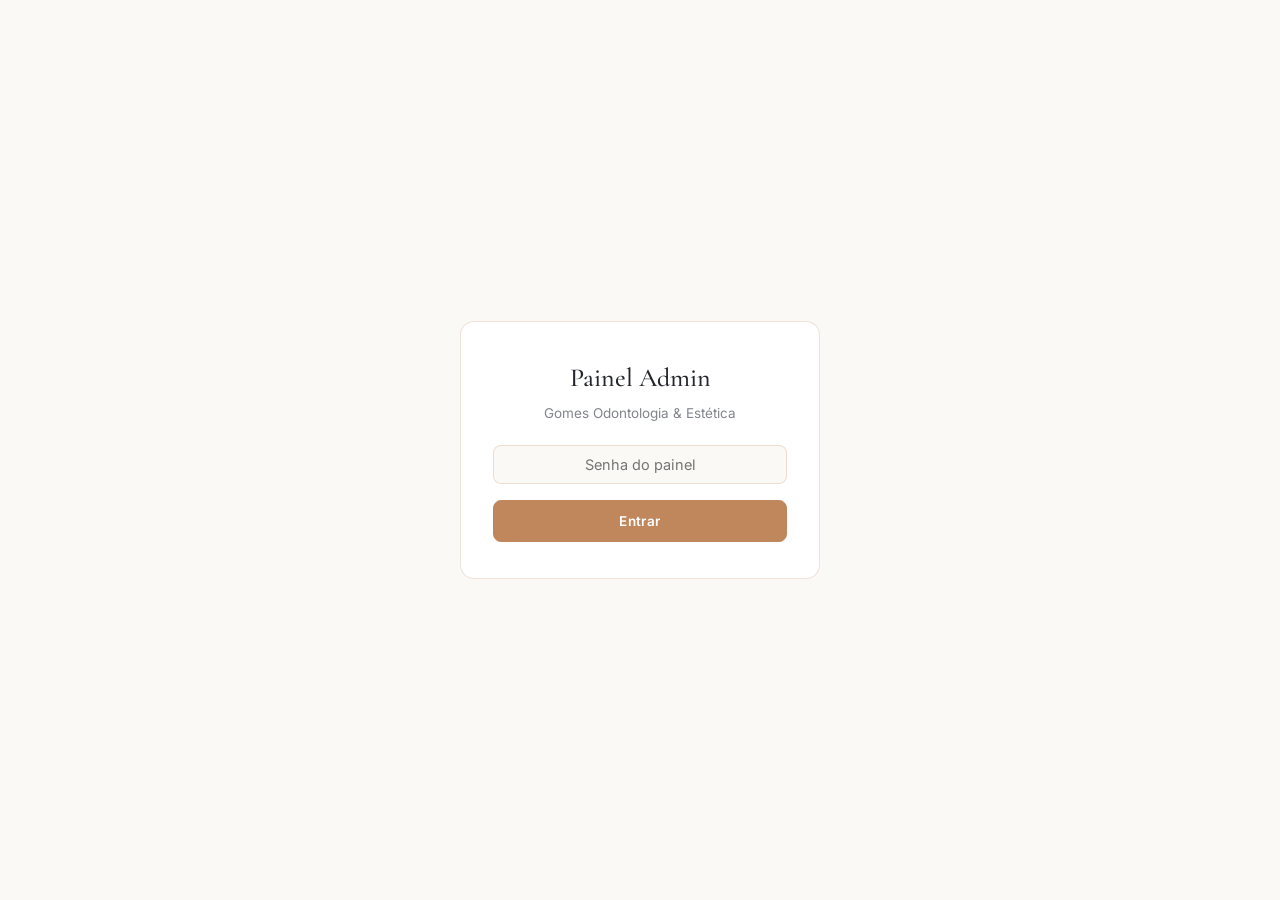
<file: admin.html>
<!DOCTYPE html>
<html lang="pt-BR">
<head>
<meta charset="UTF-8">
<meta name="viewport" content="width=device-width, initial-scale=1.0">
<meta name="robots" content="noindex, nofollow">
<title>Painel Admin — Gomes Odontologia &amp; Estética</title>
<link rel="preconnect" href="https://fonts.googleapis.com">
<link rel="preconnect" href="https://fonts.gstatic.com" crossorigin>
<link href="https://fonts.googleapis.com/css2?family=Cormorant+Garamond:ital,wght@0,400;0,500;0,600&family=Inter:wght@400;500;600&display=swap" rel="stylesheet">
<style>
  :root {
    --cream: #FBF9F6;
    --cream-card: #FFFFFF;
    --cream-deep: #F1EDE7;
    --ink: #22252A;
    --ink-soft: #52565C;
    --ink-faint: #82868C;
    --gold: #C1875C;
    --gold-pale: #F3DCC8;
    --gold-deep: #93613C;
    --chumbo: #1B1D20;
    --line: rgba(193, 135, 92, 0.24);
    --error: #A33A3A;
    --font-display: 'Cormorant Garamond', Georgia, serif;
    --font-body: 'Inter', -apple-system, BlinkMacSystemFont, 'Segoe UI', sans-serif;
  }
  * { box-sizing: border-box; }
  body {
    margin: 0;
    background: var(--cream);
    color: var(--ink);
    font-family: var(--font-body);
    font-size: 15px;
    line-height: 1.5;
  }
  h1, h2 { font-family: var(--font-display); font-weight: 500; margin: 0 0 6px; color: var(--ink); }
  .wrap { max-width: 860px; margin: 0 auto; padding: 48px 24px 80px; }
  header.page-head { margin-bottom: 36px; }
  header.page-head h1 { font-size: 30px; }
  header.page-head p { color: var(--ink-faint); margin: 4px 0 0; font-size: 14px; }
  .card {
    background: var(--cream-card);
    border: 1px solid var(--line);
    border-radius: 14px;
    padding: 28px 28px 32px;
    margin-bottom: 28px;
  }
  .card h2 { font-size: 22px; margin-bottom: 4px; }
  .card .hint { color: var(--ink-faint); font-size: 13px; margin: 0 0 20px; }
  label { display: block; font-size: 13px; font-weight: 600; color: var(--ink-soft); margin: 16px 0 6px; }
  label.checkbox-label { display: flex; align-items: center; gap: 8px; font-weight: 600; margin-top: 0; }
  label.checkbox-label input { width: auto; margin: 0; }
  input[type="text"], input[type="url"], input[type="date"], input[type="time"],
  input[type="password"], input[type="number"], select, textarea {
    width: 100%;
    padding: 10px 12px;
    border: 1px solid var(--line);
    border-radius: 8px;
    font-family: inherit;
    font-size: 14.5px;
    color: var(--ink);
    background: var(--cream);
  }
  input:focus, textarea:focus, select:focus { outline: 2px solid var(--gold); outline-offset: 1px; }
  textarea { resize: vertical; min-height: 70px; }
  .grid-2 { display: grid; grid-template-columns: 1fr 1fr; gap: 16px; }
  .grid-3 { display: grid; grid-template-columns: 1fr 1fr 1fr; gap: 16px; }
  .field-row { margin-bottom: 4px; }
  .char-counter { display: block; text-align: right; font-size: 11.5px; color: var(--ink-faint); margin-top: 4px; }
  .char-counter.is-over { color: var(--error); font-weight: 600; }
  .error-text { display: none; font-size: 12.5px; color: var(--error); margin-top: 4px; }
  .error-text.visible { display: block; }
  .special-row, .announcement-row {
    border: 1px solid var(--line);
    border-radius: 10px;
    padding: 18px 16px 16px;
    margin-top: 14px;
    position: relative;
  }
  .announcement-row__header {
    display: flex; align-items: center; justify-content: space-between;
    margin-bottom: 4px;
  }
  .announcement-row__title { font-size: 13px; font-weight: 700; color: var(--gold-deep); text-transform: uppercase; letter-spacing: 0.04em; }
  .special-row .remove-btn, .announcement-row .remove-btn {
    position: absolute;
    top: 10px;
    right: 10px;
    border: 0;
    background: transparent;
    color: var(--ink-faint);
    font-size: 20px;
    line-height: 1;
    padding: 4px;
    cursor: pointer;
  }
  .special-row .remove-btn:hover, .announcement-row .remove-btn:hover { color: var(--gold-deep); }
  .special-row .grid-2 { grid-template-columns: 1fr 1fr; }
  .special-row .closed-row { margin-top: 12px; }
  .add-btn, .save-btn, .login-btn {
    font-family: var(--font-body);
    font-weight: 600;
    font-size: 13.5px;
    letter-spacing: 0.03em;
    border-radius: 8px;
    cursor: pointer;
    border: 1px solid var(--gold);
  }
  .add-btn {
    margin-top: 16px;
    padding: 10px 18px;
    background: transparent;
    color: var(--gold-deep);
  }
  .add-btn:hover { background: var(--gold-pale); }
  .save-bar { margin-top: 8px; }
  .save-btn, .login-btn {
    padding: 12px 26px;
    background: var(--gold);
    color: #fff;
    border-color: var(--gold);
  }
  .save-btn:hover, .login-btn:hover { background: var(--gold-deep); }
  .save-btn:disabled, .login-btn:disabled { opacity: 0.6; cursor: wait; }
  .status-msg {
    margin-top: 16px;
    padding: 12px 16px;
    border-radius: 8px;
    font-size: 14px;
    display: none;
  }
  .status-msg.success { display: block; background: #E4F3E8; color: #2A6B3F; }
  .status-msg.error { display: block; background: #FBE4E4; color: #A33A3A; }
  .status-msg.loading { display: block; background: var(--gold-pale); color: var(--gold-deep); }
  .empty-note { color: var(--ink-faint); font-size: 13.5px; margin-top: 14px; }
  .photo-preview {
    width: 100%;
    max-width: 220px;
    aspect-ratio: 4 / 5;
    border-radius: 10px;
    object-fit: cover;
    border: 1px solid var(--line);
    background: var(--cream-deep);
    display: none;
    margin-top: 4px;
  }
  .photo-preview.has-image { display: block; }
  .photo-actions { display: flex; gap: 10px; margin-top: 10px; flex-wrap: wrap; align-items: center; }
  .photo-actions input[type="file"] { font-size: 13px; max-width: 100%; }
  .remove-photo-btn {
    font-family: var(--font-body);
    font-size: 13px;
    color: var(--gold-deep);
    background: transparent;
    border: 1px solid var(--line);
    border-radius: 6px;
    padding: 6px 12px;
    cursor: pointer;
    display: none;
  }
  .remove-photo-btn.visible { display: inline-block; }
  .image-hint { background: var(--gold-pale); color: var(--gold-deep); font-size: 12.5px; padding: 8px 12px; border-radius: 6px; margin: 8px 0 0; }
  footer.page-foot { text-align: center; color: var(--ink-faint); font-size: 12.5px; margin-top: 12px; }
  footer.page-foot a { color: var(--gold-deep); }

  /* Prévia ao vivo */
  .preview-toolbar {
    display: flex; align-items: center; justify-content: space-between;
    flex-wrap: wrap; gap: 12px; margin-bottom: 16px;
  }
  .preview-toolbar label { margin: 0; display: flex; align-items: center; gap: 8px; font-size: 13px; }
  .preview-toolbar select { width: auto; min-width: 180px; }
  .preview-toggle { display: flex; border: 1px solid var(--line); border-radius: 8px; overflow: hidden; }
  .preview-toggle__btn {
    font-family: var(--font-body); font-size: 13px; font-weight: 600;
    padding: 8px 16px; border: 0; background: var(--cream); color: var(--ink-soft); cursor: pointer;
  }
  .preview-toggle__btn.is-active { background: var(--gold); color: #fff; }
  .preview-frame-wrap {
    display: flex; justify-content: center; align-items: center;
    background: var(--cream-deep); border: 1px solid var(--line); border-radius: 12px;
    padding: 20px; overflow: auto;
  }
  .preview-frame { display: block; width: 390px; height: 600px; max-width: 100%; border: 0; background: transparent; transition: width 0.25s ease; }
  .preview-frame.is-desktop { width: 820px; }

  /* Tela de login */
  .login-screen {
    min-height: 100vh;
    display: flex;
    align-items: center;
    justify-content: center;
    padding: 24px;
  }
  .login-card {
    background: var(--cream-card);
    border: 1px solid var(--line);
    border-radius: 14px;
    padding: 36px 32px;
    max-width: 360px;
    width: 100%;
    text-align: center;
  }
  .login-card h1 { font-size: 26px; margin-bottom: 6px; }
  .login-card p { color: var(--ink-faint); font-size: 13.5px; margin: 0 0 22px; }
  .login-card input { margin-bottom: 16px; text-align: center; }
  .login-card .login-btn { width: 100%; }
  .login-card .status-msg { text-align: left; }
</style>
</head>
<body>

<div class="login-screen" id="loginScreen">
  <div class="login-card">
    <h1>Painel Admin</h1>
    <p>Gomes Odontologia &amp; Estética</p>
    <form id="loginForm" autocomplete="off">
      <input type="password" id="loginPassword" placeholder="Senha do painel" autocomplete="off" required>
      <button type="submit" class="login-btn" id="loginBtn">Entrar</button>
    </form>
    <div class="status-msg" id="loginStatus"></div>
  </div>
</div>

<div class="wrap" id="adminContent" hidden>
  <header class="page-head">
    <h1>Painel Admin</h1>
    <p>Gomes Odontologia &amp; Estética — anúncios e horários especiais do site</p>
  </header>

  <section class="card">
    <h2>Anúncios (pop-up)</h2>
    <p class="hint">Aparecem como um aviso sobre a tela, depois de alguns segundos (não é um banner fixo). Se houver mais de um ativo ao mesmo tempo, o site mostra só o de maior prioridade.</p>

    <div id="announcementsList"></div>
    <p class="empty-note" id="announcementsEmptyNote" hidden>Nenhum anúncio cadastrado.</p>
    <button type="button" class="add-btn" id="addAnnouncementBtn">+ Adicionar anúncio</button>
  </section>

  <section class="card">
    <h2>Prévia ao vivo</h2>
    <p class="hint">Mostra exatamente como o anúncio escolhido vai aparecer no site (mesmo HTML/CSS).</p>
    <div class="preview-toolbar">
      <label for="previewSelect">Anúncio:
        <select id="previewSelect"></select>
      </label>
      <div class="preview-toggle">
        <button type="button" class="preview-toggle__btn is-active" data-preview-mode="mobile">Celular</button>
        <button type="button" class="preview-toggle__btn" data-preview-mode="desktop">Desktop</button>
      </div>
    </div>
    <div class="preview-frame-wrap">
      <iframe id="previewFrame" class="preview-frame" title="Prévia do anúncio"></iframe>
    </div>
  </section>

  <section class="card">
    <h2>Horários especiais</h2>
    <p class="hint">Use para feriados ou dias com horário diferente do normal. Aparece perto da seção "Como Chegar" nos 7 dias antes da data.</p>

    <div id="specialHoursList"></div>
    <p class="empty-note" id="emptyNote" hidden>Nenhum horário especial cadastrado.</p>
    <button type="button" class="add-btn" id="addSpecialBtn">+ Adicionar data</button>
  </section>

  <section class="card">
    <h2>Salvar alterações</h2>
    <p class="hint">Clique em salvar. O site atualiza automaticamente em 1–2 minutos.</p>
    <div class="save-bar">
      <button type="button" class="save-btn" id="saveBtn">Salvar</button>
    </div>
    <div class="status-msg" id="statusMsg"></div>
  </section>

  <footer class="page-foot">
    <p><a href="/">&larr; Voltar para o site</a></p>
  </footer>
</div>

<script src="js/announcement-modal.js"></script>
<script>
(function () {
  'use strict';

  var Modal = window.GomesAnnouncementModal;

  // Mantida só na memória desta aba — nunca em localStorage/sessionStorage/cookies,
  // nunca em console.log, nunca em query string (sempre POST com corpo JSON).
  var sessionPassword = null;

  var loginScreen = document.getElementById('loginScreen');
  var loginForm = document.getElementById('loginForm');
  var loginPasswordInput = document.getElementById('loginPassword');
  var loginBtn = document.getElementById('loginBtn');
  var loginStatus = document.getElementById('loginStatus');
  var adminContent = document.getElementById('adminContent');

  var specialHoursList = document.getElementById('specialHoursList');
  var emptyNote = document.getElementById('emptyNote');
  var addSpecialBtn = document.getElementById('addSpecialBtn');
  var saveBtn = document.getElementById('saveBtn');
  var statusMsg = document.getElementById('statusMsg');

  var announcementsList = document.getElementById('announcementsList');
  var announcementsEmptyNote = document.getElementById('announcementsEmptyNote');
  var addAnnouncementBtn = document.getElementById('addAnnouncementBtn');
  var previewSelect = document.getElementById('previewSelect');
  var previewFrame = document.getElementById('previewFrame');

  // Caminhos de imagem que precisam ser apagados do repositório no próximo
  // salvamento (anúncio removido, ou foto trocada/removida de um que ficou).
  var imagePathsToDelete = [];
  // Estado de imagem por linha, indexado pelo id do anúncio.
  var rowImageState = {};
  var previewMode = 'mobile';
  var previewDebounce = null;

  function showMsg(el, type, message) {
    el.className = 'status-msg ' + type;
    el.textContent = message;
  }

  function genId() {
    return 'ann-' + Date.now().toString(36) + Math.random().toString(36).slice(2, 7);
  }

  loginForm.addEventListener('submit', function (e) {
    e.preventDefault();
    var password = loginPasswordInput.value;
    if (!password) return;

    loginBtn.disabled = true;
    showMsg(loginStatus, 'loading', 'Verificando...');

    fetch('/api/verify-password', {
      method: 'POST',
      headers: { 'Content-Type': 'application/json' },
      body: JSON.stringify({ password: password }),
    })
      .then(function (r) { return r.json().then(function (data) { return { ok: r.ok, data: data }; }); })
      .then(function (res) {
        loginBtn.disabled = false;
        if (res.ok && res.data.success) {
          sessionPassword = password;
          loginPasswordInput.value = '';
          loginScreen.remove();
          adminContent.hidden = false;
          loadContent();
        } else {
          showMsg(loginStatus, 'error', res.data.error || 'Senha incorreta.');
        }
      })
      .catch(function () {
        loginBtn.disabled = false;
        showMsg(loginStatus, 'error', 'Erro de conexão. Tente novamente.');
      });
  });

  /* ============================================================
     HORÁRIOS ESPECIAIS (sem mudanças de comportamento)
     ============================================================ */
  function createSpecialRow(entry) {
    entry = entry || { date: '', label: '', opens: '', closes: '', closed: false };
    var row = document.createElement('div');
    row.className = 'special-row';
    row.innerHTML =
      '<button type="button" class="remove-btn" aria-label="Remover esta data">&times;</button>' +
      '<div class="grid-2">' +
        '<div><label>Data</label><input type="date" class="sh-date" value="' + (entry.date || '') + '"></div>' +
        '<div><label>Observação (opcional)</label><input type="text" class="sh-label" placeholder="Ex.: Feriado" value="' + escapeAttr(entry.label || '') + '"></div>' +
      '</div>' +
      '<div class="grid-2 hours-row" style="' + (entry.closed ? 'display:none;' : '') + '">' +
        '<div><label>Abre às</label><input type="time" class="sh-opens" value="' + (entry.opens || '') + '"></div>' +
        '<div><label>Fecha às</label><input type="time" class="sh-closes" value="' + (entry.closes || '') + '"></div>' +
      '</div>' +
      '<label class="checkbox-label closed-row"><input type="checkbox" class="sh-closed" ' + (entry.closed ? 'checked' : '') + '> Fechado neste dia</label>';

    var closedCheckbox = row.querySelector('.sh-closed');
    var hoursRow = row.querySelector('.hours-row');
    closedCheckbox.addEventListener('change', function () {
      hoursRow.style.display = closedCheckbox.checked ? 'none' : '';
    });
    row.querySelector('.remove-btn').addEventListener('click', function () {
      row.remove();
      toggleEmptyNote();
    });
    return row;
  }

  function toggleEmptyNote() {
    emptyNote.hidden = specialHoursList.children.length > 0;
  }

  addSpecialBtn.addEventListener('click', function () {
    specialHoursList.appendChild(createSpecialRow());
    toggleEmptyNote();
  });

  /* ============================================================
     ANÚNCIOS
     ============================================================ */
  function resizeImageFile(file, maxWidth, maxHeight, quality) {
    return new Promise(function (resolve, reject) {
      var reader = new FileReader();
      reader.onerror = function () { reject(new Error('Erro ao ler o arquivo.')); };
      reader.onload = function () {
        var img = new Image();
        img.onerror = function () { reject(new Error('Arquivo não é uma imagem válida.')); };
        img.onload = function () {
          var scale = Math.min(1, maxWidth / img.width, maxHeight / img.height);
          var w = Math.round(img.width * scale);
          var h = Math.round(img.height * scale);
          var canvas = document.createElement('canvas');
          canvas.width = w;
          canvas.height = h;
          canvas.getContext('2d').drawImage(img, 0, 0, w, h);
          resolve(canvas.toDataURL('image/jpeg', quality));
        };
        img.src = reader.result;
      };
      reader.readAsDataURL(file);
    });
  }

  function escapeAttr(str) {
    return String(str == null ? '' : str).replace(/"/g, '&quot;');
  }

  function updateCounter(input, counterEl, limit) {
    var len = input.value.length;
    counterEl.textContent = len + '/' + limit;
    counterEl.classList.toggle('is-over', len > limit);
  }

  function createAnnouncementRow(entry) {
    entry = Object.assign({
      id: genId(), active: false, badge: '', title: '', message: '',
      image: '', imageAlt: '', imageVersion: 0,
      buttonText: '', buttonType: 'whatsapp', whatsappMessage: '', linkUrl: '',
      startDate: '', endDate: '', priority: 0, delaySeconds: 3, cooldownDays: 3,
    }, entry || {});

    rowImageState[entry.id] = {
      currentImage: { path: entry.image || '', version: entry.imageVersion || 0 },
      pendingBase64: null,
      pendingRemoved: false,
    };

    var row = document.createElement('div');
    row.className = 'announcement-row';
    row.dataset.id = entry.id;
    row.innerHTML =
      '<button type="button" class="remove-btn" aria-label="Remover este anúncio">&times;</button>' +
      '<div class="announcement-row__header"><span class="announcement-row__title">Anúncio</span></div>' +
      '<label class="checkbox-label ann-active"><input type="checkbox" class="f-active"' + (entry.active ? ' checked' : '') + '> Ativo</label>' +

      '<label>Selo (opcional)</label>' +
      '<input type="text" class="f-badge" placeholder="Ex.: Novidade, Campanha, Agenda aberta" value="' + escapeAttr(entry.badge) + '" maxlength="30">' +

      '<div class="field-row"><label>Título</label><input type="text" class="f-title" value="' + escapeAttr(entry.title) + '"><span class="char-counter f-title-counter"></span></div>' +

      '<div class="field-row"><label>Texto</label><textarea class="f-message">' + escapeAttrText(entry.message) + '</textarea><span class="char-counter f-message-counter"></span></div>' +

      '<label>Foto do anúncio (opcional)</label>' +
      '<img class="photo-preview f-image-preview" alt="Pré-visualização da foto do anúncio">' +
      '<div class="photo-actions">' +
        '<input type="file" class="f-image-input" accept="image/*">' +
        '<button type="button" class="remove-photo-btn f-remove-image">Remover foto</button>' +
      '</div>' +
      '<p class="image-hint">Use imagem vertical 4:5 (ex.: 1080x1350), sem textos e sem prints do Instagram.</p>' +
      '<label>Texto alternativo da foto (acessibilidade)</label>' +
      '<input type="text" class="f-image-alt" placeholder="Ex.: Dra. Alanis sorrindo no consultório" value="' + escapeAttr(entry.imageAlt) + '">' +

      '<div class="grid-2">' +
        '<div><label>Tipo do botão</label><select class="f-button-type">' +
          '<option value="whatsapp"' + (entry.buttonType === 'whatsapp' ? ' selected' : '') + '>WhatsApp</option>' +
          '<option value="link"' + (entry.buttonType === 'link' ? ' selected' : '') + '>Link</option>' +
        '</select></div>' +
        '<div><label>Texto do botão</label><input type="text" class="f-button-text" placeholder="Ex.: Agendar agora" value="' + escapeAttr(entry.buttonText) + '"></div>' +
      '</div>' +

      '<div class="f-whatsapp-field"><label>Mensagem do WhatsApp</label><textarea class="f-whatsapp-message" placeholder="Olá! Vi o aviso sobre... no site e gostaria de agendar.">' + escapeAttrText(entry.whatsappMessage) + '</textarea></div>' +
      '<div class="f-link-field"><label>Link (precisa começar com https://)</label><input type="url" class="f-link-url" placeholder="https://..." value="' + escapeAttr(entry.linkUrl) + '"><span class="error-text f-link-error">O link precisa começar com https://</span></div>' +

      '<div class="grid-2">' +
        '<div><label>Início (opcional)</label><input type="date" class="f-start-date" value="' + escapeAttr(entry.startDate) + '"></div>' +
        '<div><label>Fim (opcional)</label><input type="date" class="f-end-date" value="' + escapeAttr(entry.endDate) + '"></div>' +
      '</div>' +
      '<span class="error-text f-date-error">A data de fim precisa ser depois da data de início.</span>' +

      '<div class="grid-3">' +
        '<div><label>Prioridade</label><input type="number" class="f-priority" value="' + (entry.priority || 0) + '" step="1"></div>' +
        '<div><label>Atraso pra abrir (s)</label><input type="number" class="f-delay" value="' + (typeof entry.delaySeconds === 'number' ? entry.delaySeconds : 3) + '" min="0" step="1"></div>' +
        '<div><label>Dias sem reexibir</label><input type="number" class="f-cooldown" value="' + (typeof entry.cooldownDays === 'number' ? entry.cooldownDays : 3) + '" min="0" step="1"></div>' +
      '</div>' +
      '<span class="error-text f-required-error">Preencha título e texto antes de salvar.</span>';

    wireAnnouncementRow(row, entry);
    return row;
  }

  function escapeAttrText(str) {
    var div = document.createElement('div');
    div.textContent = str == null ? '' : str;
    return div.innerHTML;
  }

  function wireAnnouncementRow(row) {
    var id = row.dataset.id;
    var titleInput = row.querySelector('.f-title');
    var titleCounter = row.querySelector('.f-title-counter');
    var messageInput = row.querySelector('.f-message');
    var messageCounter = row.querySelector('.f-message-counter');
    var buttonTypeSelect = row.querySelector('.f-button-type');
    var whatsappField = row.querySelector('.f-whatsapp-field');
    var linkField = row.querySelector('.f-link-field');
    var linkUrlInput = row.querySelector('.f-link-url');
    var imageInput = row.querySelector('.f-image-input');
    var imagePreview = row.querySelector('.f-image-preview');
    var removeImageBtn = row.querySelector('.f-remove-image');

    function syncButtonTypeVisibility() {
      var isWhatsapp = buttonTypeSelect.value === 'whatsapp';
      whatsappField.style.display = isWhatsapp ? '' : 'none';
      linkField.style.display = isWhatsapp ? 'none' : '';
    }
    syncButtonTypeVisibility();
    buttonTypeSelect.addEventListener('change', function () {
      syncButtonTypeVisibility();
      schedulePreview(id);
    });

    updateCounter(titleInput, titleCounter, 60);
    updateCounter(messageInput, messageCounter, 180);
    titleInput.addEventListener('input', function () { updateCounter(titleInput, titleCounter, 60); schedulePreview(id); });
    messageInput.addEventListener('input', function () { updateCounter(messageInput, messageCounter, 180); schedulePreview(id); });

    linkUrlInput.addEventListener('input', function () {
      linkUrlInput.closest('.f-link-field').querySelector('.f-link-error').classList.remove('visible');
      schedulePreview(id);
    });

    row.querySelectorAll('input, textarea, select').forEach(function (el) {
      el.addEventListener('input', function () { schedulePreview(id); });
      el.addEventListener('change', function () { schedulePreview(id); });
    });

    function setPreviewImage(url) {
      imagePreview.src = url;
      imagePreview.classList.add('has-image');
      removeImageBtn.classList.add('visible');
    }
    function clearPreviewImage() {
      imagePreview.removeAttribute('src');
      imagePreview.classList.remove('has-image');
      removeImageBtn.classList.remove('visible');
    }
    var state = rowImageState[id];
    if (state.currentImage.path) {
      setPreviewImage('/' + state.currentImage.path + (state.currentImage.version ? '?v=' + state.currentImage.version : ''));
    }

    imageInput.addEventListener('change', function () {
      var file = imageInput.files[0];
      if (!file) return;
      resizeImageFile(file, 1080, 1350, 0.8)
        .then(function (dataUrl) {
          state.pendingBase64 = dataUrl.split(',')[1];
          state.pendingRemoved = false;
          setPreviewImage(dataUrl);
          schedulePreview(id);
        })
        .catch(function () {
          showMsg(statusMsg, 'error', 'Não foi possível processar essa imagem. Tente outro arquivo.');
        });
    });

    removeImageBtn.addEventListener('click', function () {
      if (state.currentImage.path) imagePathsToDelete.push(state.currentImage.path);
      state.pendingBase64 = null;
      state.pendingRemoved = true;
      state.currentImage = { path: '', version: 0 };
      imageInput.value = '';
      clearPreviewImage();
      schedulePreview(id);
    });

    row.querySelector('.remove-btn').addEventListener('click', function () {
      if (state.currentImage.path) imagePathsToDelete.push(state.currentImage.path);
      delete rowImageState[id];
      row.remove();
      toggleAnnouncementsEmptyNote();
      refreshPreviewSelectOptions();
    });
  }

  function toggleAnnouncementsEmptyNote() {
    announcementsEmptyNote.hidden = announcementsList.children.length > 0;
  }

  addAnnouncementBtn.addEventListener('click', function () {
    var row = createAnnouncementRow();
    announcementsList.appendChild(row);
    toggleAnnouncementsEmptyNote();
    refreshPreviewSelectOptions();
    previewSelect.value = row.dataset.id;
    schedulePreview(row.dataset.id);
  });

  function readRow(row) {
    var buttonType = row.querySelector('.f-button-type').value;
    var state = rowImageState[row.dataset.id];
    return {
      id: row.dataset.id,
      active: row.querySelector('.f-active').checked,
      badge: row.querySelector('.f-badge').value.trim(),
      title: row.querySelector('.f-title').value.trim(),
      message: row.querySelector('.f-message').value.trim(),
      image: state.currentImage.path,
      imageAlt: row.querySelector('.f-image-alt').value.trim(),
      imageVersion: state.currentImage.version,
      buttonText: row.querySelector('.f-button-text').value.trim(),
      buttonType: buttonType,
      whatsappMessage: row.querySelector('.f-whatsapp-message').value.trim(),
      linkUrl: row.querySelector('.f-link-url').value.trim(),
      startDate: row.querySelector('.f-start-date').value,
      endDate: row.querySelector('.f-end-date').value,
      priority: parseInt(row.querySelector('.f-priority').value, 10) || 0,
      delaySeconds: Math.max(0, parseInt(row.querySelector('.f-delay').value, 10) || 0),
      cooldownDays: Math.max(0, parseInt(row.querySelector('.f-cooldown').value, 10) || 0),
    };
  }

  function validateRow(row) {
    var data = readRow(row);
    var ok = true;

    var requiredError = row.querySelector('.f-required-error');
    if (!data.title || !data.message) {
      requiredError.classList.add('visible');
      ok = false;
    } else {
      requiredError.classList.remove('visible');
    }

    var linkError = row.querySelector('.f-link-error');
    if (data.buttonType === 'link' && data.linkUrl && !Modal.isValidHttpsUrl(data.linkUrl)) {
      linkError.classList.add('visible');
      ok = false;
    } else {
      linkError.classList.remove('visible');
    }

    var dateError = row.querySelector('.f-date-error');
    if (data.startDate && data.endDate && data.endDate < data.startDate) {
      dateError.classList.add('visible');
      ok = false;
    } else {
      dateError.classList.remove('visible');
    }

    return ok;
  }

  /* ============================================================
     PRÉVIA AO VIVO
     ============================================================ */
  function refreshPreviewSelectOptions() {
    var rows = Array.prototype.slice.call(announcementsList.querySelectorAll('.announcement-row'));
    var previousValue = previewSelect.value;
    previewSelect.innerHTML = rows.map(function (row, i) {
      var title = row.querySelector('.f-title').value.trim();
      return '<option value="' + row.dataset.id + '">' + escapeAttrText(title || ('Anúncio ' + (i + 1) + ' (sem título)')) + '</option>';
    }).join('');
    if (rows.some(function (r) { return r.dataset.id === previousValue; })) {
      previewSelect.value = previousValue;
    }
  }

  function schedulePreview(idThatChanged) {
    refreshPreviewSelectOptions();
    if (previewSelect.value && previewSelect.value !== idThatChanged) return;
    clearTimeout(previewDebounce);
    previewDebounce = setTimeout(renderPreview, 300);
  }

  function renderPreview() {
    var id = previewSelect.value;
    var row = announcementsList.querySelector('.announcement-row[data-id="' + id + '"]');
    if (!row || !Modal) {
      previewFrame.srcdoc = '<!doctype html><html><body></body></html>';
      return;
    }
    var data = readRow(row);
    var cardHtml = Modal.buildCardMarkup(data);
    var doc =
      '<!doctype html><html><head><meta charset="utf-8">' +
      '<base href="/">' +
      '<link rel="preconnect" href="https://fonts.googleapis.com">' +
      '<link href="https://fonts.googleapis.com/css2?family=Cormorant+Garamond:ital,wght@0,400;0,500;0,600&family=Inter:wght@300;400;500;600&display=swap" rel="stylesheet">' +
      '<link rel="stylesheet" href="css/style.css">' +
      '<style>' +
        'html,body{height:100%;margin:0;}' +
        'body{background:var(--cream,#FBF9F6);}' +
        '.announcement-overlay{position:relative;min-height:100%;opacity:1!important;visibility:visible!important;background:rgba(27,29,32,0.35);padding:20px;box-sizing:border-box;}' +
        '.announcement-card{transform:none!important;}' +
      '</style>' +
      '</head><body><div class="announcement-overlay is-visible">' + cardHtml + '</div></body></html>';
    previewFrame.srcdoc = doc;
  }

  document.querySelectorAll('.preview-toggle__btn').forEach(function (btn) {
    btn.addEventListener('click', function () {
      document.querySelectorAll('.preview-toggle__btn').forEach(function (b) { b.classList.remove('is-active'); });
      btn.classList.add('is-active');
      previewMode = btn.dataset.previewMode;
      previewFrame.classList.toggle('is-desktop', previewMode === 'desktop');
    });
  });
  previewSelect.addEventListener('change', renderPreview);

  /* ============================================================
     CARREGAR / MONTAR / SALVAR
     ============================================================ */
  function loadContent() {
    fetch('data/site-content.json', { cache: 'no-store' })
      .then(function (r) { return r.ok ? r.json() : null; })
      .then(function (data) {
        if (!data) return;

        var announcements = Modal ? Modal.normalizeAnnouncements(data) : [];
        announcementsList.innerHTML = '';
        rowImageState = {};
        announcements.forEach(function (entry) {
          announcementsList.appendChild(createAnnouncementRow(entry));
        });
        toggleAnnouncementsEmptyNote();
        refreshPreviewSelectOptions();
        if (announcements.length) {
          previewSelect.selectedIndex = 0;
          renderPreview();
        }

        var specialHours = Array.isArray(data.specialHours) ? data.specialHours : [];
        specialHoursList.innerHTML = '';
        specialHours.forEach(function (entry) { specialHoursList.appendChild(createSpecialRow(entry)); });
        toggleEmptyNote();
      })
      .catch(function () {
        showMsg(statusMsg, 'error', 'Não foi possível carregar o conteúdo atual. Tente recarregar a página.');
      });
  }

  function buildContent() {
    var specialHours = Array.from(specialHoursList.querySelectorAll('.special-row')).map(function (row) {
      var closed = row.querySelector('.sh-closed').checked;
      return {
        date: row.querySelector('.sh-date').value,
        label: row.querySelector('.sh-label').value.trim(),
        opens: closed ? '' : row.querySelector('.sh-opens').value,
        closes: closed ? '' : row.querySelector('.sh-closes').value,
        closed: closed,
      };
    }).filter(function (entry) { return entry.date; });

    var announcements = Array.from(announcementsList.querySelectorAll('.announcement-row')).map(readRow);

    return { announcements: announcements, specialHours: specialHours };
  }

  saveBtn.addEventListener('click', function () {
    if (!sessionPassword) return;

    var rows = Array.from(announcementsList.querySelectorAll('.announcement-row'));
    var allValid = rows.map(validateRow).every(Boolean);
    if (!allValid) {
      showMsg(statusMsg, 'error', 'Corrija os campos destacados em vermelho antes de salvar.');
      return;
    }

    var content = buildContent();
    var body = { password: sessionPassword, content: content };

    var images = {};
    var hasImages = false;
    rows.forEach(function (row) {
      var id = row.dataset.id;
      var state = rowImageState[id];
      if (state && state.pendingBase64) {
        images[id] = state.pendingBase64;
        hasImages = true;
      }
    });
    if (hasImages) body.images = images;
    if (imagePathsToDelete.length) body.imagePathsToDelete = imagePathsToDelete.slice();

    saveBtn.disabled = true;
    showMsg(statusMsg, 'loading', hasImages ? 'Enviando fotos e salvando...' : 'Salvando...');

    fetch('/api/save-content', {
      method: 'POST',
      headers: { 'Content-Type': 'application/json' },
      body: JSON.stringify(body),
    })
      .then(function (r) { return r.json().then(function (data) { return { ok: r.ok, data: data }; }); })
      .then(function (res) {
        saveBtn.disabled = false;
        if (res.ok && res.data.success) {
          imagePathsToDelete = [];
          var updatedImages = res.data.images || {};
          rows.forEach(function (row) {
            var id = row.dataset.id;
            var state = rowImageState[id];
            if (!state) return;
            if (updatedImages[id]) {
              state.currentImage = { path: updatedImages[id].image, version: updatedImages[id].imageVersion };
            } else if (state.pendingRemoved) {
              state.currentImage = { path: '', version: 0 };
            }
            state.pendingBase64 = null;
            state.pendingRemoved = false;
          });
          showMsg(statusMsg, 'success', 'Salvo! O site vai atualizar em 1 a 2 minutos.');
        } else {
          showMsg(statusMsg, 'error', res.data.error || 'Erro ao salvar. Tente novamente.');
        }
      })
      .catch(function () {
        saveBtn.disabled = false;
        showMsg(statusMsg, 'error', 'Erro de conexão. Verifique a internet e tente novamente.');
      });
  });
})();
</script>
</body>
</html>
</file>
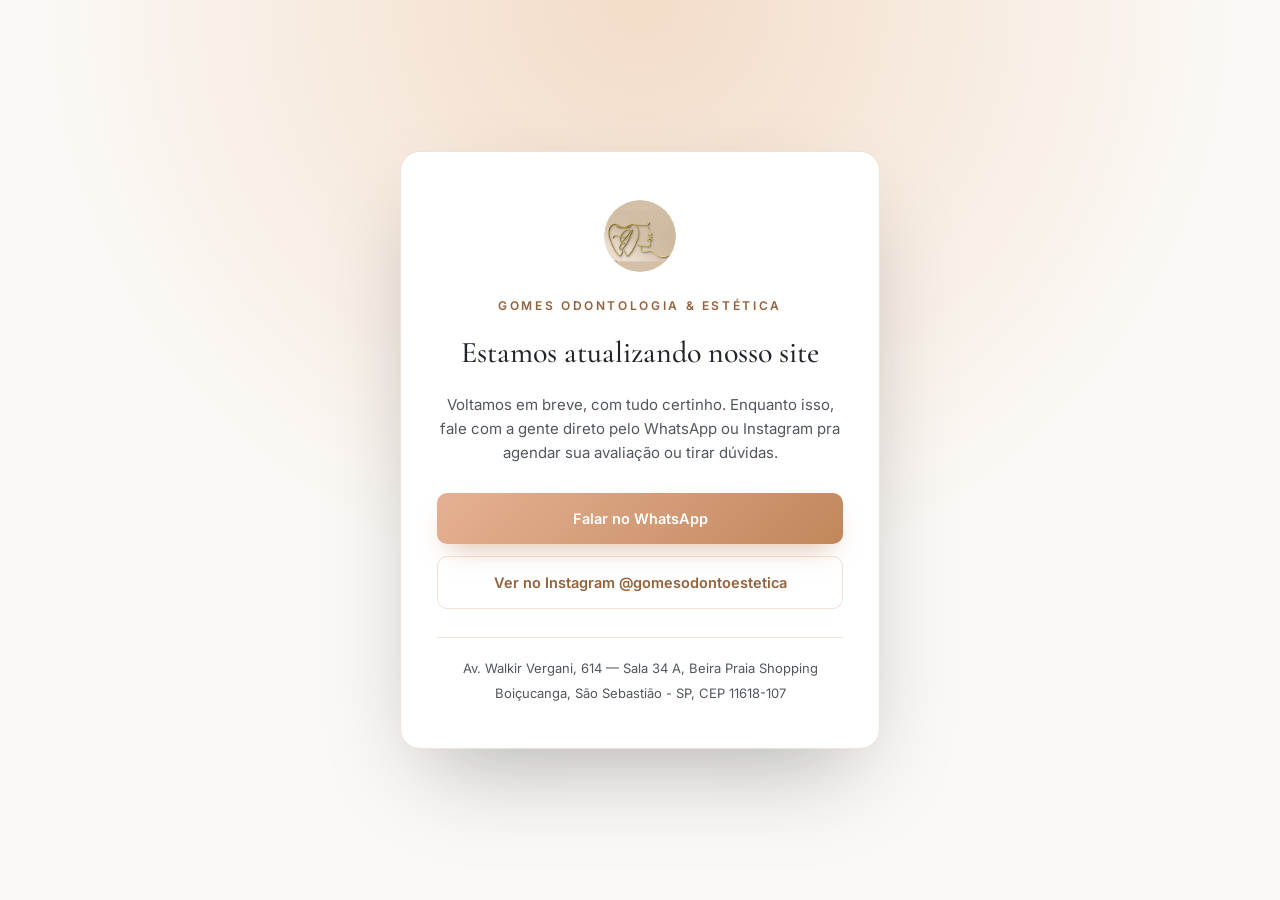
<file: manutencao.html>
<!DOCTYPE html>
<html lang="pt-BR">
<head>
<meta charset="UTF-8">
<meta name="viewport" content="width=device-width, initial-scale=1.0">
<meta name="robots" content="noindex, nofollow">
<title>Gomes Odontologia &amp; Estética — Site em atualização</title>
<link rel="icon" href="/assets/icons/favicon.ico">
<link rel="apple-touch-icon" href="/assets/icons/apple-touch-icon.png">
<link rel="preconnect" href="https://fonts.googleapis.com">
<link rel="preconnect" href="https://fonts.gstatic.com" crossorigin>
<link href="https://fonts.googleapis.com/css2?family=Cormorant+Garamond:ital,wght@0,400;0,500;0,600&family=Inter:wght@300;400;500;600&display=swap" rel="stylesheet">
<style>
  :root {
    --cream: #FBF9F6;
    --cream-card: #FFFFFF;
    --ink: #22252A;
    --ink-soft: #52565C;
    --ink-faint: #82868C;
    --gold: #C1875C;
    --gold-light: #E6B193;
    --gold-pale: #F3DCC8;
    --gold-deep: #93613C;
    --line: rgba(193, 135, 92, 0.24);
    --font-display: 'Cormorant Garamond', Georgia, serif;
    --font-body: 'Inter', -apple-system, BlinkMacSystemFont, 'Segoe UI', sans-serif;
  }
  * { box-sizing: border-box; }
  body {
    margin: 0;
    min-height: 100vh;
    display: flex;
    align-items: center;
    justify-content: center;
    padding: 24px;
    background: radial-gradient(circle at top, var(--gold-pale) 0%, var(--cream) 55%);
    color: var(--ink);
    font-family: var(--font-body);
    line-height: 1.6;
  }
  .card {
    max-width: 480px;
    width: 100%;
    background: var(--cream-card);
    border-radius: 20px;
    padding: 48px 36px 40px;
    text-align: center;
    box-shadow: 0 40px 90px -30px rgba(27, 29, 32, 0.35);
    border: 1px solid var(--line);
  }
  .logo {
    width: 72px; height: 72px;
    border-radius: 50%;
    margin: 0 auto 24px;
    display: block;
  }
  .eyebrow {
    font-size: 12px;
    letter-spacing: 0.22em;
    text-transform: uppercase;
    color: var(--gold-deep);
    font-weight: 600;
    margin-bottom: 14px;
  }
  h1 {
    font-family: var(--font-display);
    font-weight: 500;
    font-size: 30px;
    margin: 0 0 16px;
    color: var(--ink);
  }
  p {
    font-size: 15px;
    color: var(--ink-soft);
    margin: 0 0 8px;
  }
  .message { margin-bottom: 28px; }
  .actions {
    display: flex;
    flex-direction: column;
    gap: 12px;
    margin-bottom: 28px;
  }
  .btn {
    display: inline-flex;
    align-items: center;
    justify-content: center;
    gap: 8px;
    padding: 14px 20px;
    border-radius: 10px;
    font-size: 14.5px;
    font-weight: 600;
    text-decoration: none;
    transition: transform 0.2s ease, box-shadow 0.2s ease;
  }
  .btn--gold {
    background: linear-gradient(135deg, var(--gold-light), var(--gold));
    color: #fff;
    box-shadow: 0 14px 28px -12px rgba(193, 135, 92, 0.6);
  }
  .btn--gold:hover { transform: translateY(-1px); }
  .btn--ghost {
    background: transparent;
    color: var(--gold-deep);
    border: 1px solid var(--line);
  }
  .info {
    border-top: 1px solid var(--line);
    padding-top: 20px;
    font-size: 13px;
    color: var(--ink-faint);
  }
  .info p { font-size: 13px; margin: 0 0 4px; }
</style>
</head>
<body>
  <div class="card">
    <img class="logo" src="/assets/icons/android-chrome-192x192.png" alt="Gomes Odontologia & Estética">
    <p class="eyebrow">Gomes Odontologia &amp; Estética</p>
    <h1>Estamos atualizando nosso site</h1>
    <p class="message">Voltamos em breve, com tudo certinho. Enquanto isso, fale com a gente direto pelo WhatsApp ou Instagram pra agendar sua avaliação ou tirar dúvidas.</p>
    <div class="actions">
      <a class="btn btn--gold" href="https://wa.me/5512996119641?text=Ol%C3%A1!%20Vi%20que%20o%20site%20est%C3%A1%20em%20atualiza%C3%A7%C3%A3o%20e%20gostaria%20de%20mais%20informa%C3%A7%C3%B5es." target="_blank" rel="noopener">Falar no WhatsApp</a>
      <a class="btn btn--ghost" href="https://www.instagram.com/gomesodontoestetica/" target="_blank" rel="noopener">Ver no Instagram @gomesodontoestetica</a>
    </div>
    <div class="info">
      <p>Av. Walkir Vergani, 614 — Sala 34 A, Beira Praia Shopping</p>
      <p>Boiçucanga, São Sebastião - SP, CEP 11618-107</p>
    </div>
  </div>
</body>
</html>
</file>
<file: css/style.css>
/* ============================================================
   GOMES ODONTOLOGIA & ESTÉTICA — Landing Page Premium
   style.css — estilos base (desktop-first, ver responsive.css)

   Paleta v5: dourado (calibrado a partir da logo real) + branco + chumbo
   (claro e escuro), substituindo a paleta anterior por completo.
   ============================================================ */

:root {
  /* Paleta */
  --cream:        #FBF9F6;
  --cream-deep:   #F1EDE7;
  --cream-card:   #FFFFFF;
  --ink:          #22252A;
  --ink-soft:     #52565C;
  --ink-faint:    #82868C;
  --gold:         #C1875C;
  --gold-light:   #E6B193;
  --gold-pale:    #F3DCC8;
  --gold-deep:    #93613C;
  --chumbo:       #1B1D20;
  --chumbo-soft:  #26292D;
  --chumbo-light: #8A8E94;
  --line:         rgba(193, 135, 92, 0.24);
  --line-ink:     rgba(34, 37, 42, 0.10);

  --font-display: 'Cormorant Garamond', Georgia, 'Times New Roman', serif;
  --font-body:    'Inter', -apple-system, BlinkMacSystemFont, 'Segoe UI', sans-serif;

  --container: 1280px;
  --gutter: clamp(24px, 5vw, 80px);

  --ease-lux: cubic-bezier(0.16, 1, 0.3, 1);
  --dur-md: 0.8s;
  --dur-lg: 1.2s;
}

/* ---------- Reset ---------- */
*, *::before, *::after { box-sizing: border-box; }
html { scroll-behavior: smooth; }
body {
  margin: 0;
  background: var(--cream);
  color: var(--ink);
  font-family: var(--font-body);
  font-weight: 400;
  line-height: 1.6;
  -webkit-font-smoothing: antialiased;
  overflow-x: hidden;
}
img, iframe { max-width: 100%; display: block; border: 0; }
a { color: inherit; text-decoration: none; }
ul { list-style: none; margin: 0; padding: 0; }
h1, h2, h3, h4 { font-family: var(--font-display); font-weight: 500; margin: 0; color: var(--ink); }
p { margin: 0; }
button { font-family: inherit; cursor: pointer; }
address { font-style: normal; }

.skip-link {
  position: absolute; left: -999px; top: 0; z-index: 999;
  background: var(--ink); color: var(--cream); padding: 14px 20px;
}
.skip-link:focus { left: 16px; top: 16px; }

@media (prefers-reduced-motion: reduce) {
  html { scroll-behavior: auto; }
  *, *::before, *::after { animation-duration: 0.01ms !important; animation-iteration-count: 1 !important; transition-duration: 0.01ms !important; }
}

/* ---------- Typography helpers ---------- */
.eyebrow {
  font-family: var(--font-body);
  font-size: 12px;
  letter-spacing: 0.28em;
  text-transform: uppercase;
  color: var(--gold-deep);
  font-weight: 600;
  margin-bottom: 18px;
}
.eyebrow--on-dark { color: var(--gold-light); }
.pending-tag {
  color: var(--ink-faint);
  font-style: italic;
  font-size: 0.92em;
  border-bottom: 1px dashed var(--line);
  cursor: help;
}

/* ---------- Buttons ---------- */
.btn {
  display: inline-flex;
  align-items: center;
  justify-content: center;
  gap: 10px;
  padding: 16px 34px;
  font-family: var(--font-body);
  font-size: 13px;
  letter-spacing: 0.14em;
  text-transform: uppercase;
  font-weight: 600;
  border-radius: 3px;
  transition: transform 0.5s var(--ease-lux), background 0.4s ease, color 0.4s ease, border-color 0.4s ease, box-shadow 0.4s ease;
  white-space: nowrap;
}
.btn--gold {
  background: linear-gradient(135deg, var(--gold-light), var(--gold) 55%, var(--gold-deep));
  color: var(--cream);
  box-shadow: 0 10px 30px -10px rgba(147, 97, 60, 0.5);
}
.btn--gold:hover { transform: translateY(-2px); box-shadow: 0 16px 40px -12px rgba(147, 97, 60, 0.6); }
.btn--ghost {
  background: transparent;
  color: var(--ink);
  border: 1px solid rgba(34, 37, 42, 0.22);
}
.btn--ghost:hover { border-color: var(--gold); color: var(--gold-deep); transform: translateY(-2px); }
.btn--ghost.btn--on-dark { color: var(--cream); border-color: rgba(251, 249, 246, 0.3); }
.btn--ghost.btn--on-dark:hover { border-color: var(--gold-light); color: var(--gold-light); }
.btn--outline {
  background: transparent;
  color: var(--ink);
  border: 1px solid var(--ink);
  padding: 12px 26px;
}
.btn--outline:hover { background: var(--ink); color: var(--cream); }
.btn--lg { padding: 20px 46px; font-size: 14px; }
.btn--full { width: 100%; }

.text-link {
  font-size: 14px;
  letter-spacing: 0.04em;
  color: var(--ink);
  border-bottom: 1px solid var(--gold);
  padding-bottom: 2px;
  transition: color 0.3s ease, opacity 0.3s ease;
}
.text-link:hover { color: var(--gold-deep); }
.text-link--on-dark { color: var(--cream); border-color: var(--gold-light); }

/* ---------- Real photo frame ---------- */
.photo {
  position: relative;
  width: 100%;
  height: 100%;
  overflow: hidden;
  background: var(--cream-deep);
}
.photo picture { display: block; width: 100%; height: 100%; }
.photo img { width: 100%; height: 100%; object-fit: cover; display: block; }
.photo--fill { height: 100%; }

/* Placeholder ainda usado onde não há foto real disponível */
.img-placeholder {
  position: relative;
  width: 100%;
  height: 100%;
  min-height: 260px;
  background:
    radial-gradient(120% 140% at 15% 0%, rgba(193,135,92,0.14), transparent 55%),
    linear-gradient(155deg, var(--cream-deep) 0%, #E4DACB 100%);
  overflow: hidden;
  display: flex;
  align-items: flex-end;
  isolation: isolate;
}
.img-placeholder::after {
  content: '';
  position: absolute; inset: 14px;
  border: 1px solid rgba(147, 97, 60, 0.3);
  pointer-events: none;
}
.img-placeholder__tag {
  position: relative; z-index: 2; margin: 26px;
  font-size: 11px; letter-spacing: 0.14em; text-transform: uppercase;
  color: var(--gold-deep); font-weight: 600;
  padding: 8px 14px; border: 1px solid var(--line);
  -webkit-backdrop-filter: blur(6px); backdrop-filter: blur(6px);
  background: rgba(255,255,255,0.55);
}

/* Avatar placeholder neutro (silhueta) — profissionais sem foto ainda */
.avatar-placeholder {
  width: 100%; height: 100%;
  display: flex; align-items: center; justify-content: center;
  background: var(--cream-deep);
}
.avatar-placeholder svg { width: 42%; height: 42%; color: var(--chumbo-light); }

/* ============================================================
   HEADER
   ============================================================ */
.site-header {
  position: fixed; top: 0; left: 0; right: 0; z-index: 100;
  padding: 22px var(--gutter);
  display: flex;
  background: transparent;
  transition: background 0.5s var(--ease-lux), padding 0.5s var(--ease-lux), box-shadow 0.5s ease;
}
.site-header.is-scrolled {
  background: rgba(251, 249, 246, 0.9);
  -webkit-backdrop-filter: blur(14px); backdrop-filter: blur(14px);
  padding: 14px var(--gutter);
  box-shadow: 0 1px 0 var(--line-ink), 0 12px 30px -20px rgba(27,29,32,0.25);
}
.header-inner {
  width: 100%; max-width: 1600px; margin: 0 auto;
  display: flex; align-items: center; justify-content: space-between;
}
.brand-mark { display: flex; flex-direction: column; align-items: flex-start; line-height: 1; color: var(--ink); }
.brand-mark__logo { display: block; height: 42px; width: auto; }
.brand-mark__name { font-family: var(--font-display); font-size: 22px; letter-spacing: 0.18em; font-weight: 500; }
.brand-mark__sub { font-size: 9.5px; letter-spacing: 0.16em; text-transform: uppercase; color: var(--gold-deep); margin-top: 4px; }
.brand-mark__cro { font-size: 8.5px; letter-spacing: 0.1em; color: var(--ink-faint); margin-top: 3px; }
.main-nav { display: flex; align-items: center; gap: 40px; }
.main-nav ul { display: flex; gap: 32px; }
.main-nav a {
  font-size: 12.5px; letter-spacing: 0.08em; text-transform: uppercase;
  color: var(--ink); opacity: 0.78; position: relative; padding-bottom: 4px;
  transition: opacity 0.3s ease;
}
.main-nav a::after {
  content: ''; position: absolute; left: 0; bottom: 0; height: 1px; width: 0;
  background: var(--gold); transition: width 0.4s var(--ease-lux);
}
.main-nav a:hover { opacity: 1; }
.main-nav a:hover::after { width: 100%; }
.btn--nav { color: var(--ink); border-color: rgba(34,37,42,0.25); padding: 11px 22px; }
.btn--nav:hover { background: var(--gold); border-color: var(--gold); color: var(--cream); }
.nav-social {
  display: flex; align-items: center; justify-content: center;
  width: 34px; height: 34px; border-radius: 50%;
  color: var(--ink); opacity: 0.78;
  transition: opacity 0.3s ease, color 0.3s ease, background 0.3s ease;
}
.nav-social svg { width: 18px; height: 18px; }
.nav-social:hover { opacity: 1; color: var(--gold-deep); background: var(--gold-pale); }
.nav-toggle { display: none; }

/* ============================================================
   MOBILE MENU
   ============================================================ */
.mobile-menu {
  position: fixed; inset: 0; z-index: 99;
  background: var(--cream);
  display: flex; align-items: center; justify-content: center;
  opacity: 0; visibility: hidden; transform: translateY(-12px);
  transition: opacity 0.45s var(--ease-lux), transform 0.45s var(--ease-lux), visibility 0.45s;
}
.mobile-menu.is-open { opacity: 1; visibility: visible; transform: translateY(0); }
.mobile-menu nav { text-align: center; }
.mobile-menu ul { display: flex; flex-direction: column; gap: 24px; margin-bottom: 42px; }
.mobile-menu a { font-family: var(--font-display); font-size: 26px; color: var(--ink); }
.mobile-menu a:hover { color: var(--gold-deep); }
.mobile-menu__social {
  display: block; margin-top: 22px;
  font-family: var(--font-body); font-size: 13px; letter-spacing: 0.06em;
  color: var(--gold-deep);
}

/* ============================================================
   01 · HERO — foto da Dra. Alanis + cards flutuantes
   ============================================================ */
.hero {
  position: relative;
  min-height: 92svh;
  display: flex; align-items: flex-start;
  overflow: hidden;
  background: radial-gradient(120% 90% at 82% 8%, var(--gold-pale) 0%, transparent 55%), var(--cream);
  padding: 150px 0 80px;
}
.hero__inner {
  margin: auto 0;
  max-width: var(--container); width: 100%; margin-left: auto; margin-right: auto;
  padding: 0 var(--gutter);
  display: grid; grid-template-columns: 0.9fr 1.1fr;
  gap: clamp(24px, 4vw, 60px);
  align-items: center;
}
.hero__content { max-width: 480px; }
.hero__lead {
  font-size: clamp(16px, 1.6vw, 20px);
  color: var(--ink-soft);
  max-width: 420px;
  margin-bottom: 34px;
  font-family: var(--font-display);
  font-style: italic;
}
.hero__actions { display: flex; gap: 18px; flex-wrap: wrap; margin-bottom: 40px; }
.hero__stats { display: flex; gap: clamp(20px, 3vw, 44px); }
.hero__stat strong { display: block; font-family: var(--font-display); font-size: 30px; color: var(--ink); }
.hero__stat span { font-size: 12px; letter-spacing: 0.04em; color: var(--ink-faint); }

.hero__scene { position: relative; height: clamp(440px, 66vh, 700px); }
.hero__scene-photo {
  position: absolute; inset: 0;
  border-radius: 20px; overflow: hidden;
  box-shadow: 0 50px 90px -30px rgba(27, 29, 32, 0.35);
}
.hero__scene-photo .hero__logo-badge {
  position: absolute; top: 24px; left: 24px; z-index: 2;
  width: 148px; height: auto;
  object-fit: contain;
  filter: drop-shadow(0 6px 14px rgba(27, 29, 32, 0.35));
}

.hero__scroll-indicator {
  position: absolute; left: var(--gutter); bottom: 28px; z-index: 3;
  display: flex; align-items: center; gap: 12px; color: var(--ink-faint);
}
.hero__scroll-line { width: 40px; height: 1px; background: var(--gold); position: relative; overflow: hidden; }
.hero__scroll-line::after {
  content: ''; position: absolute; left: -100%; top: 0; width: 100%; height: 100%;
  background: var(--gold-deep); animation: scrollLine 2.4s ease-in-out infinite;
}
@keyframes scrollLine { 0% { left: -100%; } 60% { left: 100%; } 100% { left: 100%; } }
.hero__scroll-text { font-size: 10px; letter-spacing: 0.2em; text-transform: uppercase; }

/* ============================================================
   REVEAL BASE STATES (animated via animations.js / GSAP)
   ============================================================ */
[data-reveal] { opacity: 0; }
.reveal-fade[data-reveal] { transform: translateY(14px); }
.reveal-up[data-reveal] { transform: translateY(46px); }
.no-js [data-reveal],
.reduced-motion [data-reveal] { opacity: 1; transform: none; }

/* ============================================================
   02 · STATEMENT — "Seu sorriso merece uma experiência..."
   ============================================================ */
.statement {
  background: var(--cream-deep);
  padding: 130px var(--gutter);
  text-align: center;
}
.statement__inner { max-width: 780px; margin: 0 auto; }
.statement .eyebrow { font-size: 16px; }
.statement h1 {
  font-size: clamp(36px, 5.4vw, 68px);
  line-height: 1.08;
  font-weight: 500;
  letter-spacing: -0.01em;
  text-transform: uppercase;
  margin: 6px 0 24px;
}
.statement h1 em { font-style: italic; color: var(--gold-deep); font-weight: 400; }
.statement__sub {
  font-size: clamp(15px, 1.3vw, 18px);
  color: var(--ink-soft);
  max-width: 520px;
  margin: 0 auto 36px;
}
.statement__actions { display: flex; align-items: center; gap: 22px; flex-wrap: wrap; justify-content: center; }
.statement__credential { display: flex; flex-direction: column; align-items: center; gap: 4px; }
.statement__credential-status {
  display: inline-flex; align-items: center; gap: 6px;
  font-size: 13px; font-weight: 600; letter-spacing: 0.03em; color: var(--ink);
}
.statement__credential-location {
  display: inline-flex; align-items: center; gap: 6px;
  font-size: 12px; letter-spacing: 0.03em; color: var(--ink-faint);
}
.statement__credential-icon { width: 15px; height: 15px; flex-shrink: 0; color: var(--gold-deep); }

/* ============================================================
   03 · TRATAMENTOS PRINCIPAIS (destaque, 4 cards — js/treatments.js)
   ============================================================ */
.treatments-highlight { background: var(--cream); padding: 120px var(--gutter); }
.treatments-highlight__intro { max-width: 620px; margin: 0 auto 60px; text-align: center; }
.treatments-highlight__intro h2 { font-size: clamp(30px, 3.4vw, 46px); }
.treatments-highlight__grid {
  max-width: var(--container); margin: 0 auto;
  display: grid; grid-template-columns: repeat(4, 1fr); gap: 20px;
  perspective: 1400px;
}
.treatment-card {
  background: var(--cream-card);
  border: 1px solid var(--line-ink);
  border-radius: 12px;
  padding: 40px 26px;
  text-align: center;
  transition: transform 0.6s var(--ease-lux), box-shadow 0.5s ease, border-color 0.5s ease;
  transform-style: preserve-3d;
}
.treatment-card:hover { border-color: var(--line); box-shadow: 0 28px 50px -24px rgba(27,29,32,0.22); transform: translateY(-6px) rotateX(2deg); }
.treatment-card__icon {
  width: 52px; height: 52px; margin: 0 auto 22px;
  display: flex; align-items: center; justify-content: center;
  border-radius: 50%;
  background: var(--gold-pale);
  color: var(--gold-deep);
}
.treatment-card__icon svg { width: 26px; height: 26px; }
.treatment-card h3 { font-size: 21px; margin-bottom: 10px; }
.treatment-card p { color: var(--ink-soft); font-size: 14px; line-height: 1.6; }

/* ============================================================
   04 · NOSSOS TRATAMENTOS — lista compacta (imagem + texto)
   ============================================================ */
.treatments-list { background: var(--cream); padding: 120px var(--gutter) 60px; }
.treatments-list__intro { max-width: 620px; margin: 0 auto 60px; text-align: center; }
.treatments-list__intro h2 { font-size: clamp(30px, 3.4vw, 46px); }
.treatments-list__grid { max-width: 920px; margin: 0 auto; display: flex; flex-direction: column; gap: 8px; }
.treatment-row {
  display: grid; grid-template-columns: 84px 1fr;
  gap: 22px;
  align-items: center;
  padding: 24px 0;
  border-top: 1px solid var(--line-ink);
}
.treatments-list__grid > .treatment-row:last-child { border-bottom: 1px solid var(--line-ink); }
.treatment-row__media { border-radius: 10px; overflow: hidden; aspect-ratio: 1 / 1; }
.treatment-row__index { font-size: 11px; letter-spacing: 0.16em; text-transform: uppercase; color: var(--gold-deep); display: block; margin-bottom: 6px; }
.treatment-row__text h3 { font-size: clamp(18px, 1.8vw, 22px); margin-bottom: 6px; }
.treatment-row__text p { color: var(--ink-soft); font-size: 14px; line-height: 1.6; max-width: 520px; margin-bottom: 8px; }

/* ============================================================
   05 · CONHEÇA MAIS SOBRE A DRA. ALANIS
   ============================================================ */
.doctor-bio {
  display: grid; grid-template-columns: 1fr 1fr;
  background: var(--cream-deep);
  min-height: 82vh;
}
.doctor-bio__media { position: relative; overflow: hidden; }
.doctor-bio__content { display: flex; flex-direction: column; justify-content: center; padding: 90px clamp(32px, 6vw, 100px); }
.doctor-bio__content h2 { font-size: clamp(30px, 3.2vw, 48px); margin-bottom: 26px; max-width: 520px; }
.doctor-bio__content p { font-size: 16px; line-height: 1.85; color: var(--ink-soft); max-width: 480px; margin-bottom: 18px; }
.doctor-bio__role { font-size: 13px; letter-spacing: 0.06em; text-transform: uppercase; color: var(--gold-deep); margin-bottom: 18px; display: block; }

/* ============================================================
   06 · NOSSA EQUIPE
   ============================================================ */
.team { background: var(--chumbo); color: var(--cream); padding: 120px var(--gutter); }
.team__intro { text-align: center; max-width: 620px; margin: 0 auto 70px; }
.team__intro h2 { color: var(--cream); font-size: clamp(30px, 3.4vw, 46px); }
.team__grid { max-width: 920px; margin: 0 auto; display: flex; flex-direction: column; gap: 56px; }
.team-card {
  display: grid; grid-template-columns: 260px 1fr;
  gap: clamp(24px, 4vw, 48px);
  align-items: center;
}
.team-card__media { aspect-ratio: 3 / 4; overflow: hidden; border-radius: 12px; }
.team-card__info h3 { color: var(--cream); font-size: clamp(24px, 2.4vw, 30px); margin-bottom: 8px; }
.team-card__role { font-size: 13px; letter-spacing: 0.06em; color: var(--gold-light); margin-bottom: 10px; }
.team-card__bio { font-size: 13.5px; color: var(--chumbo-light); line-height: 1.6; }

/* ============================================================
   CARROSSEL genérico (arrastável) — js/carousel.js
   ============================================================ */
.carousel { position: relative; }
.carousel__track {
  display: flex; gap: 24px;
  overflow-x: auto; scroll-snap-type: x mandatory; scroll-behavior: smooth;
  -webkit-overflow-scrolling: touch;
  scrollbar-width: none; cursor: grab;
  padding: 4px 4px 12px;
}
.carousel__track::-webkit-scrollbar { display: none; }
.carousel__track.is-dragging { scroll-behavior: auto; cursor: grabbing; }
.carousel__slide { scroll-snap-align: start; flex: 0 0 auto; }
.carousel__nav {
  position: absolute; top: 50%; transform: translateY(-50%);
  width: 44px; height: 44px; border-radius: 50%;
  background: var(--cream-card); border: 1px solid var(--line-ink);
  display: flex; align-items: center; justify-content: center;
  font-size: 18px; color: var(--ink); z-index: 3;
  box-shadow: 0 12px 30px -14px rgba(27,29,32,0.3);
  transition: background 0.3s ease, color 0.3s ease;
}
.carousel__nav:hover { background: var(--gold); color: var(--cream); }
.carousel__nav--prev { left: -22px; }
.carousel__nav--next { right: -22px; }
.carousel--on-dark .carousel__nav { background: rgba(255,255,255,0.08); border-color: rgba(255,255,255,0.14); color: var(--cream); }
.carousel--on-dark .carousel__nav:hover { background: var(--gold); color: var(--cream); }

/* ---- Antes e depois (carrossel) ---- */
.results-carousel { padding: 120px var(--gutter); background: var(--cream); }
.results-carousel__intro { text-align: center; max-width: 620px; margin: 0 auto 60px; }
.results-carousel__intro h2 { font-size: clamp(30px, 3.4vw, 46px); margin-bottom: 14px; }
.results-carousel__lead { color: var(--ink-faint); font-size: 15px; }
.results-carousel .carousel { max-width: var(--container); margin: 0 auto; }
.result-slide { width: min(300px, 72vw); }
.result-slide__img { width: 100%; aspect-ratio: 4/5; object-fit: cover; border-radius: 12px; }
.result-slide__caption { margin-top: 14px; font-size: 13px; color: var(--ink-faint); font-style: italic; text-align: center; }

/* ============================================================
   07 · DEPOIMENTOS (vídeo + carrossel de texto)
   ============================================================ */
.testimonials { background: var(--chumbo); color: var(--cream); padding: 120px var(--gutter); }
.testimonials__intro { text-align: center; max-width: 620px; margin: 0 auto 60px; }
.testimonials__intro h2 { color: var(--cream); font-size: clamp(30px, 3.4vw, 46px); }
.testimonials__video-wrap { max-width: 720px; margin: 0 auto 80px; }
.testimonials__video {
  width: 100%; border-radius: 16px; overflow: hidden;
  box-shadow: 0 40px 80px -30px rgba(0,0,0,0.5);
  background: var(--chumbo-soft);
}
.testimonials .carousel { max-width: var(--container); margin: 0 auto; }
.testimonial-slide {
  width: min(380px, 78vw);
  border: 1px solid rgba(251,249,246,0.12);
  padding: 36px 30px;
  border-radius: 12px;
  background: rgba(251,249,246,0.03);
}
.testimonial-slide p { font-family: var(--font-display); font-size: 18px; line-height: 1.6; margin-bottom: 20px; font-style: italic; color: var(--cream); }
.testimonial-slide cite { font-size: 12.5px; color: var(--gold-light); letter-spacing: 0.04em; font-style: normal; }

.google-review {
  max-width: 560px; margin: 70px auto 0;
  text-align: center;
  padding: 44px 36px;
  border-radius: 16px;
  border: 1px solid rgba(251, 249, 246, 0.12);
  background: rgba(251, 249, 246, 0.03);
}
.google-review__stars { color: var(--gold); font-size: 20px; letter-spacing: 4px; margin-bottom: 16px; }
.google-review h3 { color: var(--cream); font-size: clamp(20px, 2vw, 26px); margin-bottom: 14px; }
.google-review p { color: var(--chumbo-light); font-size: 15px; line-height: 1.7; margin-bottom: 26px; }

/* ============================================================
   08 · CONHEÇA NOSSA CLÍNICA (estrutura + galeria consolidadas)
   ============================================================ */
.clinic-tour { padding: 120px var(--gutter); background: var(--cream); }
.clinic-tour__intro { text-align: center; max-width: 640px; margin: 0 auto 60px; }
.clinic-tour__intro h2 { font-size: clamp(30px, 3.4vw, 46px); margin-bottom: 20px; }
.clinic-tour__lead { color: var(--ink-soft); font-size: 16px; }
/* Grid uniforme — todo item (foto, vídeo ou o card de amenidade) tem a
   mesma proporção quadrada, então dá pra adicionar/remover itens livremente
   sem quebrar o layout, tanto no desktop quanto no mobile. */
.clinic-tour__grid {
  max-width: var(--container); margin: 0 auto;
  display: grid; grid-template-columns: repeat(4, 1fr); gap: 18px;
}
.clinic-tour__item { border-radius: 12px; overflow: hidden; aspect-ratio: 1 / 1; }
.clinic-tour__item video { width: 100%; height: 100%; object-fit: cover; display: block; background: var(--cream-deep); }
.clinic-tour__item--amenity {
  display: flex; flex-direction: column; align-items: center; justify-content: center; gap: 14px;
  background: var(--chumbo);
  color: var(--gold-light);
  text-align: center;
  padding: 20px;
}
.clinic-tour__item--amenity svg { width: 30%; height: 30%; }
.clinic-tour__item--amenity span {
  font-family: var(--font-display); font-style: italic; font-size: clamp(15px, 1.6vw, 19px); color: var(--cream);
}

/* ============================================================
   09 · LOCATION / COMO CHEGAR
   ============================================================ */
.location { background: var(--cream-deep); }
.location__top { display: grid; grid-template-columns: 1fr 1fr; min-height: 70vh; }
.location__info { display: flex; flex-direction: column; justify-content: center; padding: 90px clamp(32px, 6vw, 100px); }
.location__heading {
  font-size: clamp(30px, 3.2vw, 46px); line-height: 1.1;
  font-family: var(--font-display); font-weight: 500;
  text-transform: none; letter-spacing: 0; color: var(--ink);
  margin-bottom: 22px;
}
.location__lead { font-size: 16px; line-height: 1.9; color: var(--ink-soft); max-width: 460px; margin-bottom: 40px; }
.location__map { position: relative; min-height: 420px; }
.location__map iframe { width: 100%; height: 100%; min-height: 420px; filter: grayscale(0.15) contrast(1.03); }

.location__details {
  max-width: var(--container); margin: 0 auto;
  padding: 64px var(--gutter);
  display: grid; grid-template-columns: repeat(4, 1fr);
  gap: 36px;
}
.location__detail { display: flex; gap: 14px; align-items: flex-start; }
.location__detail-icon { width: 24px; height: 24px; flex-shrink: 0; color: var(--gold); margin-top: 2px; }
.location__detail h4 { font-size: 12.5px; letter-spacing: 0.08em; text-transform: uppercase; color: var(--gold-deep); margin-bottom: 6px; }
.location__detail p, .location__detail address { font-size: 14px; line-height: 1.6; color: var(--ink-soft); font-style: normal; }
.location__detail a { color: var(--ink-soft); text-decoration: none; }
.location__detail a:hover { color: var(--gold-deep); text-decoration: underline; }

/* ============================================================
   10 · FINAL CTA
   ============================================================ */
.final-cta {
  position: relative;
  background: radial-gradient(120% 160% at 50% 0%, var(--chumbo-soft) 0%, var(--chumbo) 60%);
  padding: 160px var(--gutter);
  text-align: center;
  overflow: hidden;
}
.final-cta__content { position: relative; z-index: 2; max-width: 620px; margin: 0 auto; }
.final-cta h2 { color: var(--cream); font-size: clamp(34px, 5vw, 60px); margin: 8px 0 44px; line-height: 1.1; }

/* ============================================================
   FOOTER
   ============================================================ */
.site-footer { background: var(--chumbo); color: rgba(251,249,246,0.7); padding: 90px var(--gutter) 30px; }
.site-footer__grid { max-width: var(--container); margin: 0 auto 60px; display: grid; grid-template-columns: 1.4fr 1fr 1fr; gap: 60px; }
.site-footer__brand { color: var(--cream); }
.site-footer__brand p { margin-top: 18px; font-size: 13.5px; color: var(--chumbo-light); max-width: 260px; }
.site-footer h4 { color: var(--cream); font-family: var(--font-body); font-size: 12px; letter-spacing: 0.14em; text-transform: uppercase; font-weight: 600; margin-bottom: 22px; }
.site-footer__nav ul { display: flex; flex-direction: column; gap: 12px; }
.site-footer__nav a, .site-footer__contact a { font-size: 14px; color: var(--chumbo-light); transition: color 0.3s ease; }
.site-footer__nav a:hover, .site-footer__contact a:hover { color: var(--gold-light); }
.site-footer__contact address { font-size: 14px; line-height: 1.8; color: var(--chumbo-light); font-style: normal; }
.footer-contact-item { display: flex; align-items: flex-start; gap: 10px; margin-bottom: 14px; }
.footer-contact-icon { width: 18px; height: 18px; flex-shrink: 0; margin-top: 2px; color: var(--gold-light); }
.footer-contact-item p { font-size: 14px; line-height: 1.6; color: var(--chumbo-light); margin: 0; }
.site-footer__bottom {
  max-width: var(--container); margin: 0 auto; padding-top: 30px; border-top: 1px solid rgba(251,249,246,0.1);
  display: flex; justify-content: space-between; flex-wrap: wrap; gap: 12px;
  font-size: 12.5px; color: var(--chumbo-light);
}

/* ============================================================
   ANÚNCIO (pop-up editável via painel admin — js/site-content.js)
   ============================================================ */
.announcement-overlay {
  position: fixed; inset: 0; z-index: 200;
  display: flex; align-items: center; justify-content: center;
  padding: var(--gutter);
  background: rgba(27, 29, 32, 0.55);
  -webkit-backdrop-filter: blur(4px); backdrop-filter: blur(4px);
  opacity: 0; visibility: hidden;
  transition: opacity 0.35s var(--ease-lux), visibility 0.35s;
}
.announcement-overlay.is-visible { opacity: 1; visibility: visible; }
.announcement-card {
  position: relative;
  max-width: 440px; width: 100%;
  max-height: 90vh; overflow-y: auto;
  background: var(--cream-card);
  border-radius: 16px;
  overflow-x: hidden;
  text-align: center;
  box-shadow: 0 40px 80px -24px rgba(27, 29, 32, 0.5);
  transform: translateY(14px) scale(0.97);
  transition: transform 0.35s var(--ease-lux);
  outline: none;
}
.announcement-overlay.is-visible .announcement-card { transform: translateY(0) scale(1); }
.announcement-card__image {
  display: block;
  width: 100%;
  aspect-ratio: 4 / 5;
  max-height: 45vh;
  object-fit: cover;
  background: var(--gold-pale);
}
.announcement-card__body { padding: 32px 32px 30px; }
.announcement-card__badge {
  display: inline-block;
  font-size: 11px; font-weight: 700; letter-spacing: 0.14em; text-transform: uppercase;
  color: var(--gold-deep);
  margin-bottom: 10px;
}
.announcement-card__close {
  position: absolute; top: 10px; right: 10px; z-index: 1;
  width: 44px; height: 44px; border: 0; border-radius: 50%;
  display: flex; align-items: center; justify-content: center;
  background: rgba(255, 255, 255, 0.85);
  -webkit-backdrop-filter: blur(2px); backdrop-filter: blur(2px);
  font-size: 24px; line-height: 1; color: var(--ink-soft);
  transition: color 0.3s ease, background 0.3s ease;
}
.announcement-card__close:hover { color: var(--ink); background: rgba(255, 255, 255, 0.98); }
.announcement-card h3 { font-size: 24px; margin-bottom: 12px; color: var(--gold-deep); }
.announcement-card__message { font-size: 15px; color: var(--ink-soft); line-height: 1.65; margin-bottom: 14px; }
.announcement-card__validity { font-size: 12.5px; color: var(--ink-faint); margin: -6px 0 16px; }
.announcement-card__link { display: inline-flex; margin-bottom: 10px; }
.announcement-card__secondary {
  display: block; width: 100%;
  margin-top: 6px; padding: 6px;
  background: transparent; border: 0;
  font-family: var(--font-body); font-size: 13px; color: var(--ink-faint);
  text-decoration: underline; text-underline-offset: 2px;
  cursor: pointer;
}
.announcement-card__secondary:hover { color: var(--ink-soft); }

@media (min-width: 768px) {
  .announcement-card.has-image {
    max-width: 820px;
    display: grid;
    grid-template-columns: 45% 1fr;
    text-align: left;
  }
  .announcement-card:not(.has-image) { max-width: 500px; }
  .announcement-card.has-image .announcement-card__image {
    aspect-ratio: auto;
    max-height: none;
    height: 100%;
  }
  .announcement-card.has-image .announcement-card__body {
    display: flex;
    flex-direction: column;
    justify-content: center;
    padding: 48px 48px 44px;
  }
  .announcement-card.has-image h3 { font-size: 28px; }
}

/* ============================================================
   AVISO DE HORÁRIO ESPECIAL (editável via painel admin)
   ============================================================ */
.special-hours-note {
  margin-top: 18px; padding: 14px 18px;
  background: var(--gold-pale);
  border-radius: 8px;
  border-left: 3px solid var(--gold);
}
.special-hours-note__item { font-size: 13.5px; color: var(--ink-soft); line-height: 1.6; }
.special-hours-note__item strong { color: var(--gold-deep); }

/* ============================================================
   MOBILE FIXED CTA (hidden on desktop)
   ============================================================ */
.mobile-cta { display: none; }
</file>
